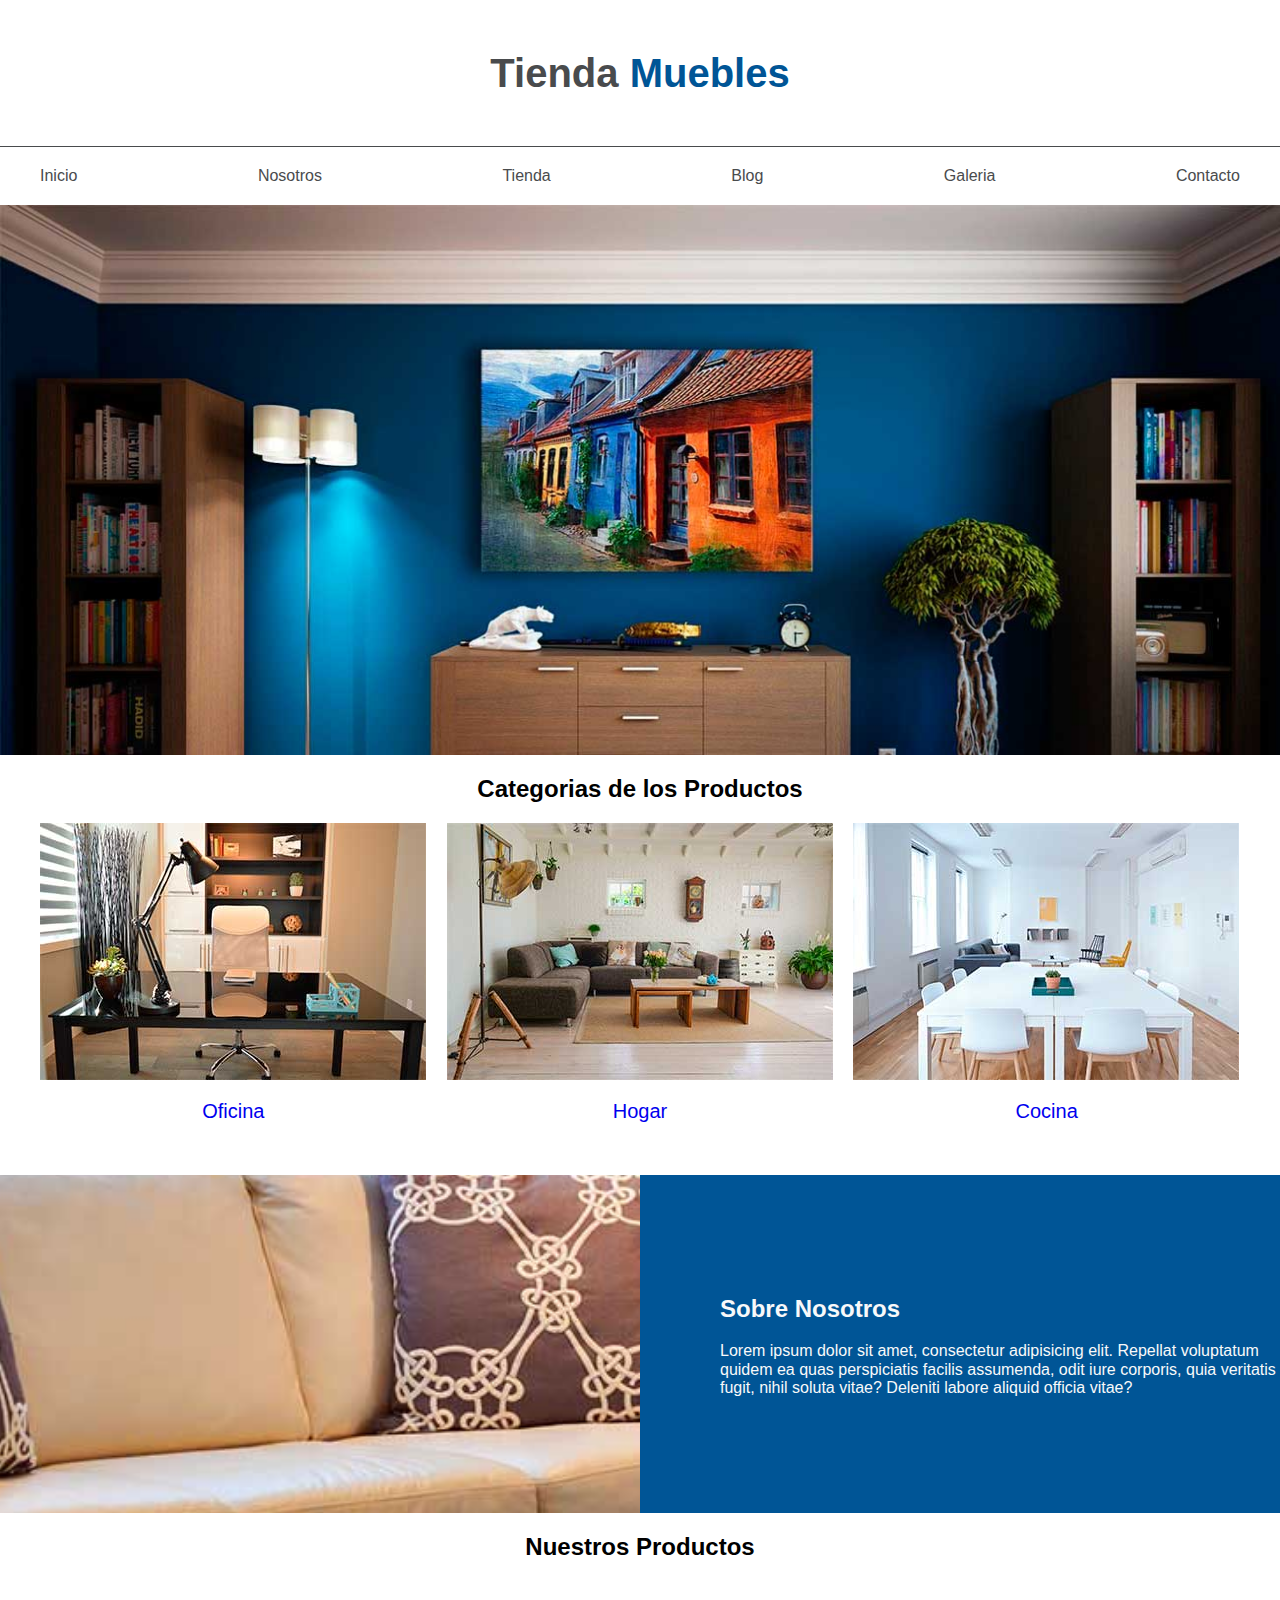
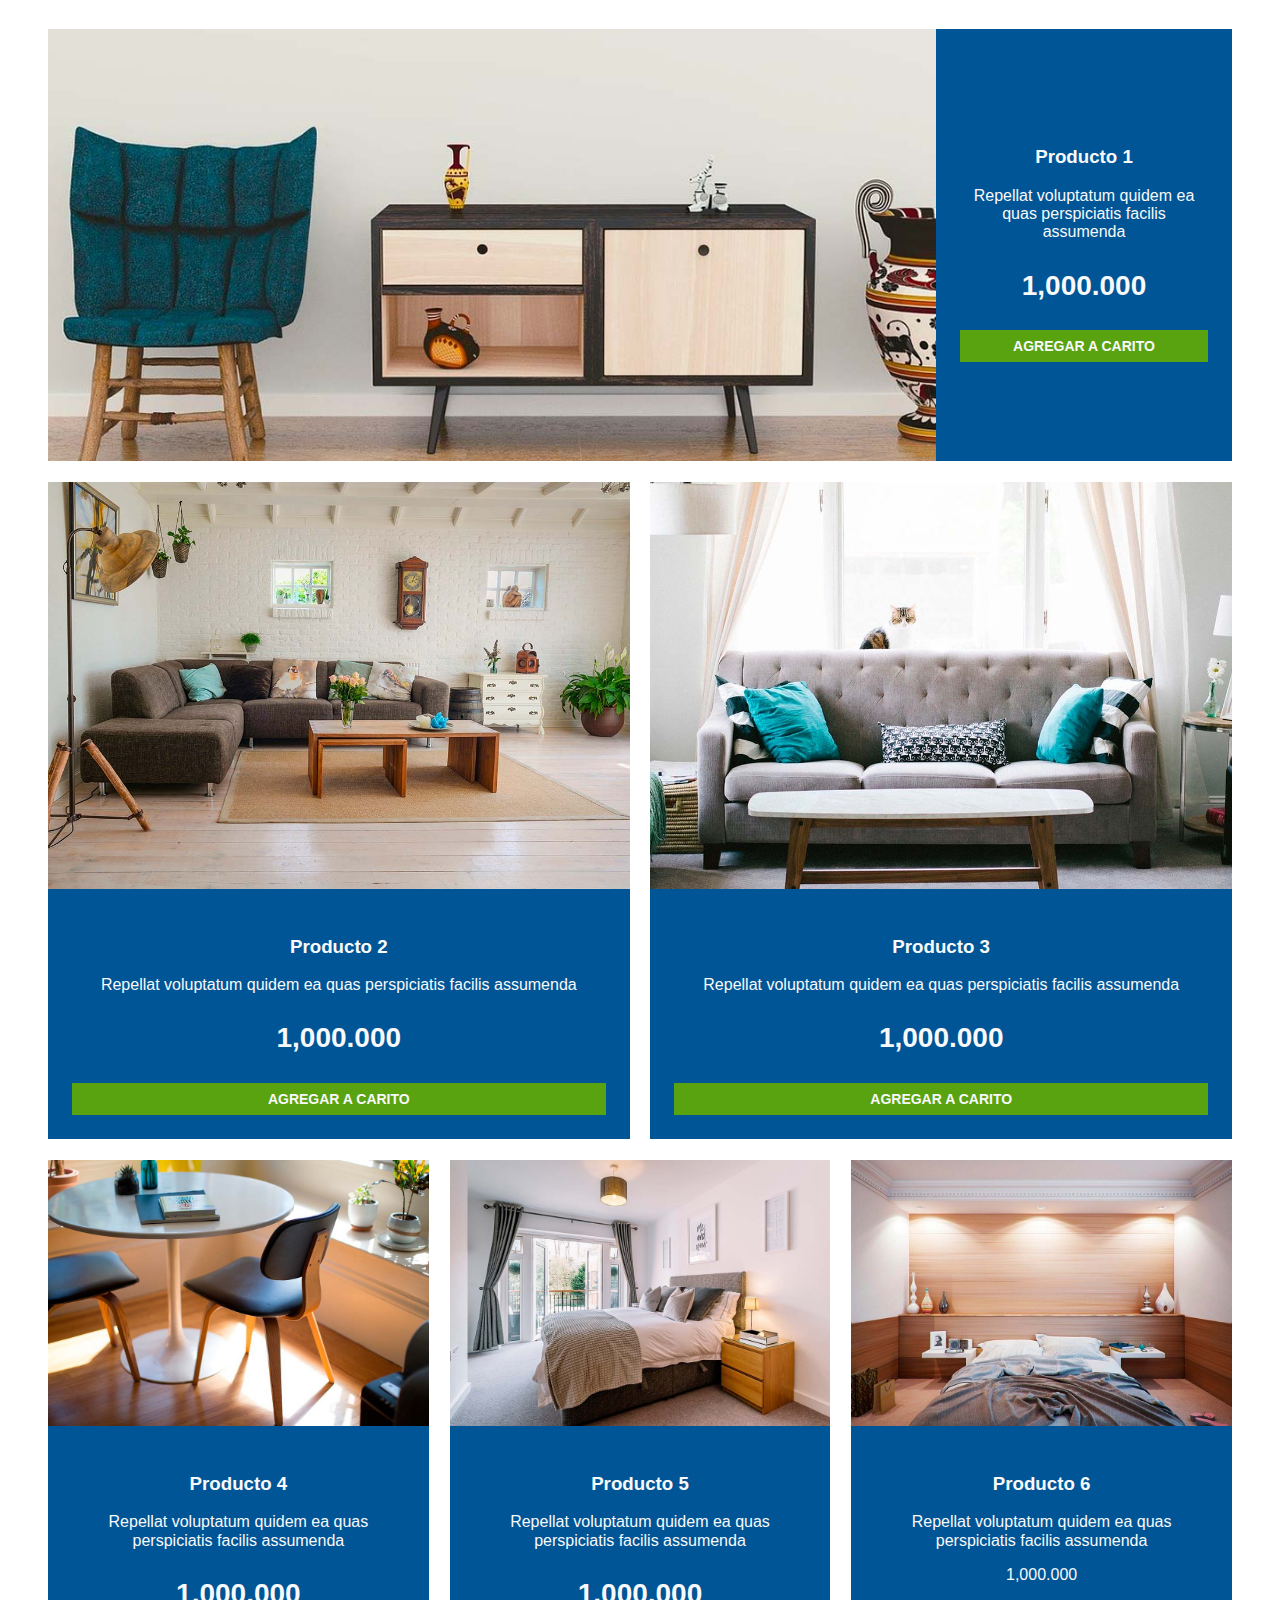
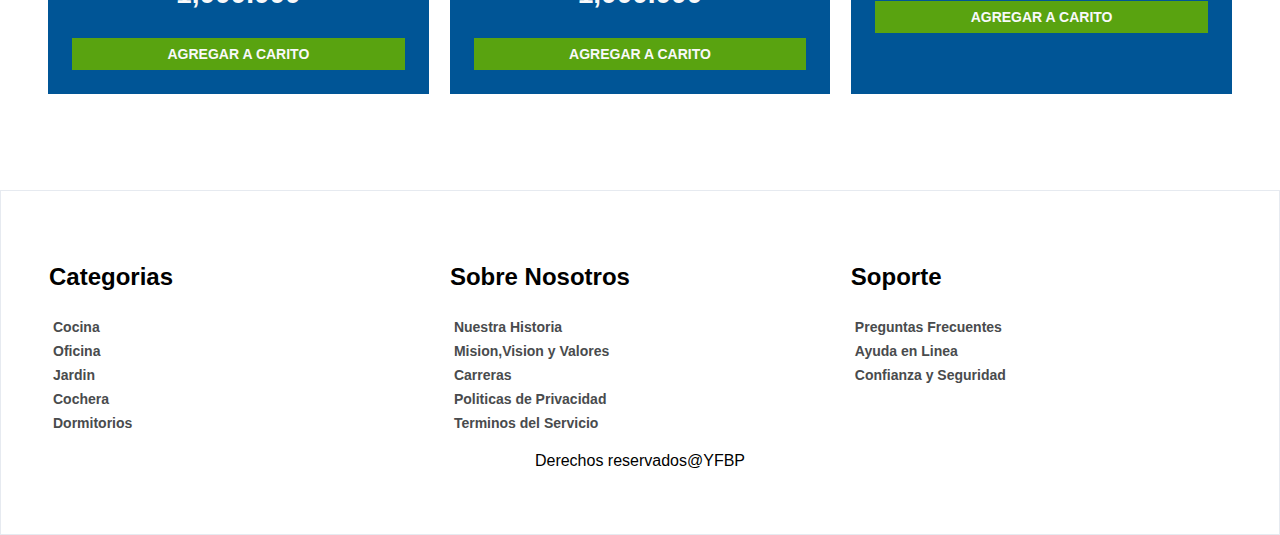
<file: index.html>
<!DOCTYPE html>
<html lang="en">

<head>
  <meta charset="UTF-8" />
  <meta http-equiv="X-UA-Compatible" content="IE=edge" />
  <meta name="viewport" content="width=device-width, initial-scale=1.0" />
  <title>Commerce - home</title>
  <link rel="stylesheet" href="styles/index.css" />
  <link rel="stylesheet" href="styles/pages/_p-home.css" />
</head>

<body>
  <header>
    <h1 class="header__title">Tienda <span> Muebles</span></h1>
  </header>
  <div class="navigation">
    <nav class="navigation__navbar container__center d-flex">
      <a href="#">Inicio</a>
      <a href="about-us.html">Nosotros</a>
      <a href="store.html">Tienda</a>
      <a href="blog.html">Blog</a>
      <a href="gallery.html">Galeria</a>
      <a href="contact-us.html">Contacto</a>
    </nav>
  </div>
  <div class="banner__container banner__container-home"></div>

  <section class="container__center">
    <h2 class="text-center">Categorias de los Productos</h2>
    <div class="p-home__categories">
      <div class="p-home__categorie">
        <img src="img/categorias/categoria1.jpg" alt="categoria 1" />
        <a href="#">Oficina</a>
      </div>
      <div class="p-home__categorie">
        <img src="img/categorias/categoria2.jpg" alt="categoria 1" />
        <a class="a-center" href="#">Hogar</a>
      </div>
      <div class="p-home__categorie">
        <img src="img/categorias/categoria3.jpg" alt="categoria 1" />
        <a href="#">Cocina</a>
      </div>
    </div>
  </section>
  <section class="p-home__about w-100">
    <div class="p-home__about-grid">
      <div class="p-home__about-text">
        <h2>Sobre Nosotros</h2>
        <p>
          Lorem ipsum dolor sit amet, consectetur adipisicing elit. Repellat
          voluptatum quidem ea quas perspiciatis facilis assumenda, odit iure
          corporis, quia veritatis fugit, nihil soluta vitae? Deleniti labore
          aliquid officia vitae?
        </p>
      </div>
    </div>
  </section>
  <main>
    <h2 class="text-center">Nuestros Productos</h2>
    <div class="p-home__products">
      <div class="p-home__product">
        <img src="img/productos/producto1.jpg" alt="Imagen Producto" />
        <div class="p-home__product-text">
          <h3>Producto 1</h3>
          <p>
            Repellat voluptatum quidem ea quas perspiciatis facilis assumenda
          </p>
          <p class="p-home__product-price">1,000.000</p>
          <a>Agregar a carito</a>
        </div>
      </div>

      <div class="p-home__product">
        <img src="img/productos/producto2.jpg" alt="Imagen Producto" />
        <div class="p-home__product-text">
          <h3>Producto 2</h3>
          <p>
            Repellat voluptatum quidem ea quas perspiciatis facilis assumenda
          </p>
          <p class="p-home__product-price">1,000.000</p>
          <a>Agregar a carito</a>
        </div>
      </div>

      <div class="p-home__product">
        <img src="img/productos/producto3.jpg" alt="Imagen Producto" />
        <div class="p-home__product-text">
          <h3>Producto 3</h3>
          <p>
            Repellat voluptatum quidem ea quas perspiciatis facilis assumenda
          </p>
          <p class="p-home__product-price">1,000.000</p>
          <a>Agregar a carito</a>
        </div>
      </div>

      <div class="p-home__product">
        <img src="img/productos/producto4.jpg" alt="Imagen Producto" />
        <div class="p-home__product-text">
          <h3>Producto 4</h3>
          <p>
            Repellat voluptatum quidem ea quas perspiciatis facilis assumenda
          </p>
          <p class="p-home__product-price">1,000.000</p>
          <a>Agregar a carito</a>
        </div>
      </div>

      <div class="p-home__product">
        <img src="img/productos/producto5.jpg" alt="Imagen Producto" />
        <div class="p-home__product-text">
          <h3>Producto 5</h3>
          <p>
            Repellat voluptatum quidem ea quas perspiciatis facilis assumenda
          </p>
          <p class="p-home__product-price">1,000.000</p>
          <a>Agregar a carito</a>
        </div>
      </div>

      <div class="p-home__product">
        <img src="img/productos/producto6.jpg" alt="Imagen Producto" />
        <div class="p-home__product-text">
          <h3>Producto 6</h3>
          <p>
            Repellat voluptatum quidem ea quas perspiciatis facilis assumenda
          </p>
          <p>1,000.000</p>
          <a>Agregar a carito</a>
        </div>
      </div>
    </div>
  </main>
  <footer class="footer">
    <div class="footer__wrapper">
      <div class="footer__links">
        <h3>Categorias</h3>
        <nav class="footer__navigation">
          <a href="#">Cocina</a><a href="#">Oficina</a><a href="#">Jardin</a><a href="#">Cochera</a><a
            href="#">Dormitorios</a>
        </nav>
      </div>
      <div class="footer__links">
        <h3>Sobre Nosotros</h3>
        <nav class="footer__navigation">
          <a href="#">Nuestra Historia</a><a href="#">Mision,Vision y Valores</a><a href="#">Carreras</a><a
            href="#">Politicas de Privacidad</a><a href="#">Terminos del Servicio</a>
        </nav>
      </div>
      <div class="footer__links">
        <h3>Soporte</h3>
        <nav class="footer__navigation">
          <a href="#">Preguntas Frecuentes </a><a href="#">Ayuda en Linea</a><a href="#">Confianza y Seguridad</a>
        </nav>
      </div>
    </div>
    <p class="text-center">Derechos reservados@YFBP</p>
  </footer>
</body>

</html>
</file>
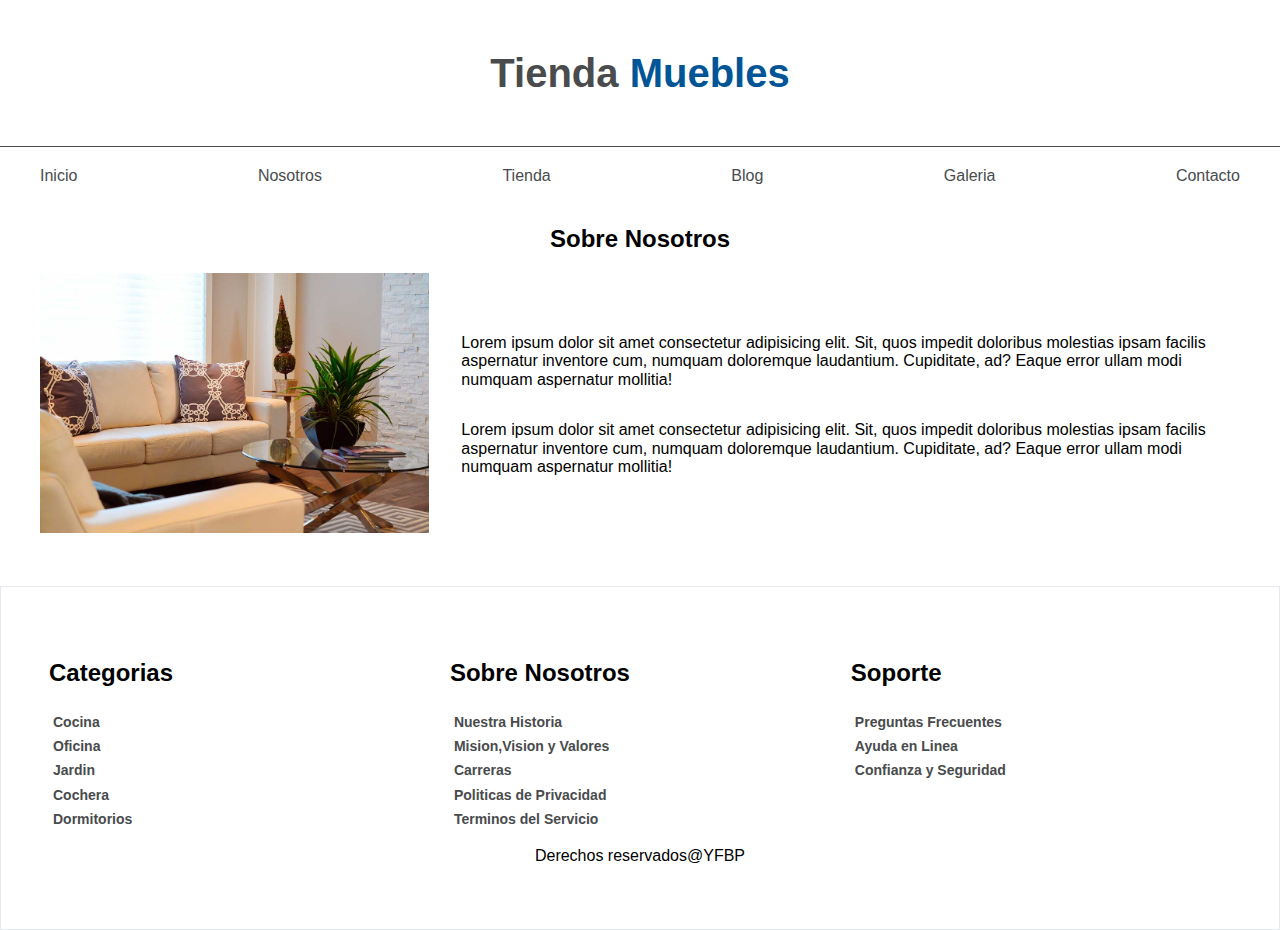
<file: about-us.html>
<!DOCTYPE html>
<html lang="en">
  <head>
    <meta charset="UTF-8" />
    <meta http-equiv="X-UA-Compatible" content="IE=edge" />
    <meta name="viewport" content="width=device-width, initial-scale=1.0" />
    <link rel="stylesheet" href="styles/index.css" />
    <link rel="stylesheet" href="styles/pages/_p-about.css" />
    <title>Commerce - About Us</title>
  </head>
  <body>
    <header>
      <h1 class="header__title">Tienda <span> Muebles</span></h1>
    </header>
    <div class="navigation">
      <nav class="navigation__navbar container__center d-flex">
        <a href="index.html">Inicio</a>
        <a href="#">Nosotros</a>
        <a href="store.html">Tienda</a>
        <a href="blog.html">Blog</a>
        <a href="gallery.html">Galeria</a>
        <a href="contact-us.html">Contacto</a>
      </nav>
    </div>
    <div class="container__center">
      <h2 class="text-center">Sobre Nosotros</h2>
      <div class="p-about__wraper">
        <div class="p-about__img">
          <img src="/img/nosotros.jpg" alt="img about us " class="p-about__img-about">
        </div>
        <div class="p-about__information">
          <p>
            Lorem ipsum dolor sit amet consectetur adipisicing elit. Sit, quos
            impedit doloribus molestias ipsam facilis aspernatur inventore cum,
            numquam doloremque laudantium. Cupiditate, ad? Eaque error ullam
            modi numquam aspernatur mollitia!
          </p>
          <p>
            Lorem ipsum dolor sit amet consectetur adipisicing elit. Sit, quos
            impedit doloribus molestias ipsam facilis aspernatur inventore cum,
            numquam doloremque laudantium. Cupiditate, ad? Eaque error ullam
            modi numquam aspernatur mollitia!
          </p>
        </div>
      </div>
    </div>
    <footer class="footer">
      <div class="footer__wrapper">
        <div class="footer__links">
          <h3>Categorias</h3>
          <nav class="footer__navigation">
            <a href="#">Cocina</a><a href="#">Oficina</a><a href="#">Jardin</a
            ><a href="#">Cochera</a><a href="#">Dormitorios</a>
          </nav>
        </div>
        <div class="footer__links">
          <h3>Sobre Nosotros</h3>
          <nav class="footer__navigation">
            <a href="#">Nuestra Historia</a
            ><a href="#">Mision,Vision y Valores</a><a href="#">Carreras</a
            ><a href="#">Politicas de Privacidad</a
            ><a href="#">Terminos del Servicio</a>
          </nav>
        </div>
        <div class="footer__links">
          <h3>Soporte</h3>
          <nav class="footer__navigation">
            <a href="#">Preguntas Frecuentes </a><a href="#">Ayuda en Linea</a
            ><a href="#">Confianza y Seguridad</a>
          </nav>
        </div>
      </div>
      <p class="text-center">Derechos reservados@YFBP</p>
    </footer>
  </body>
</html>
</file>
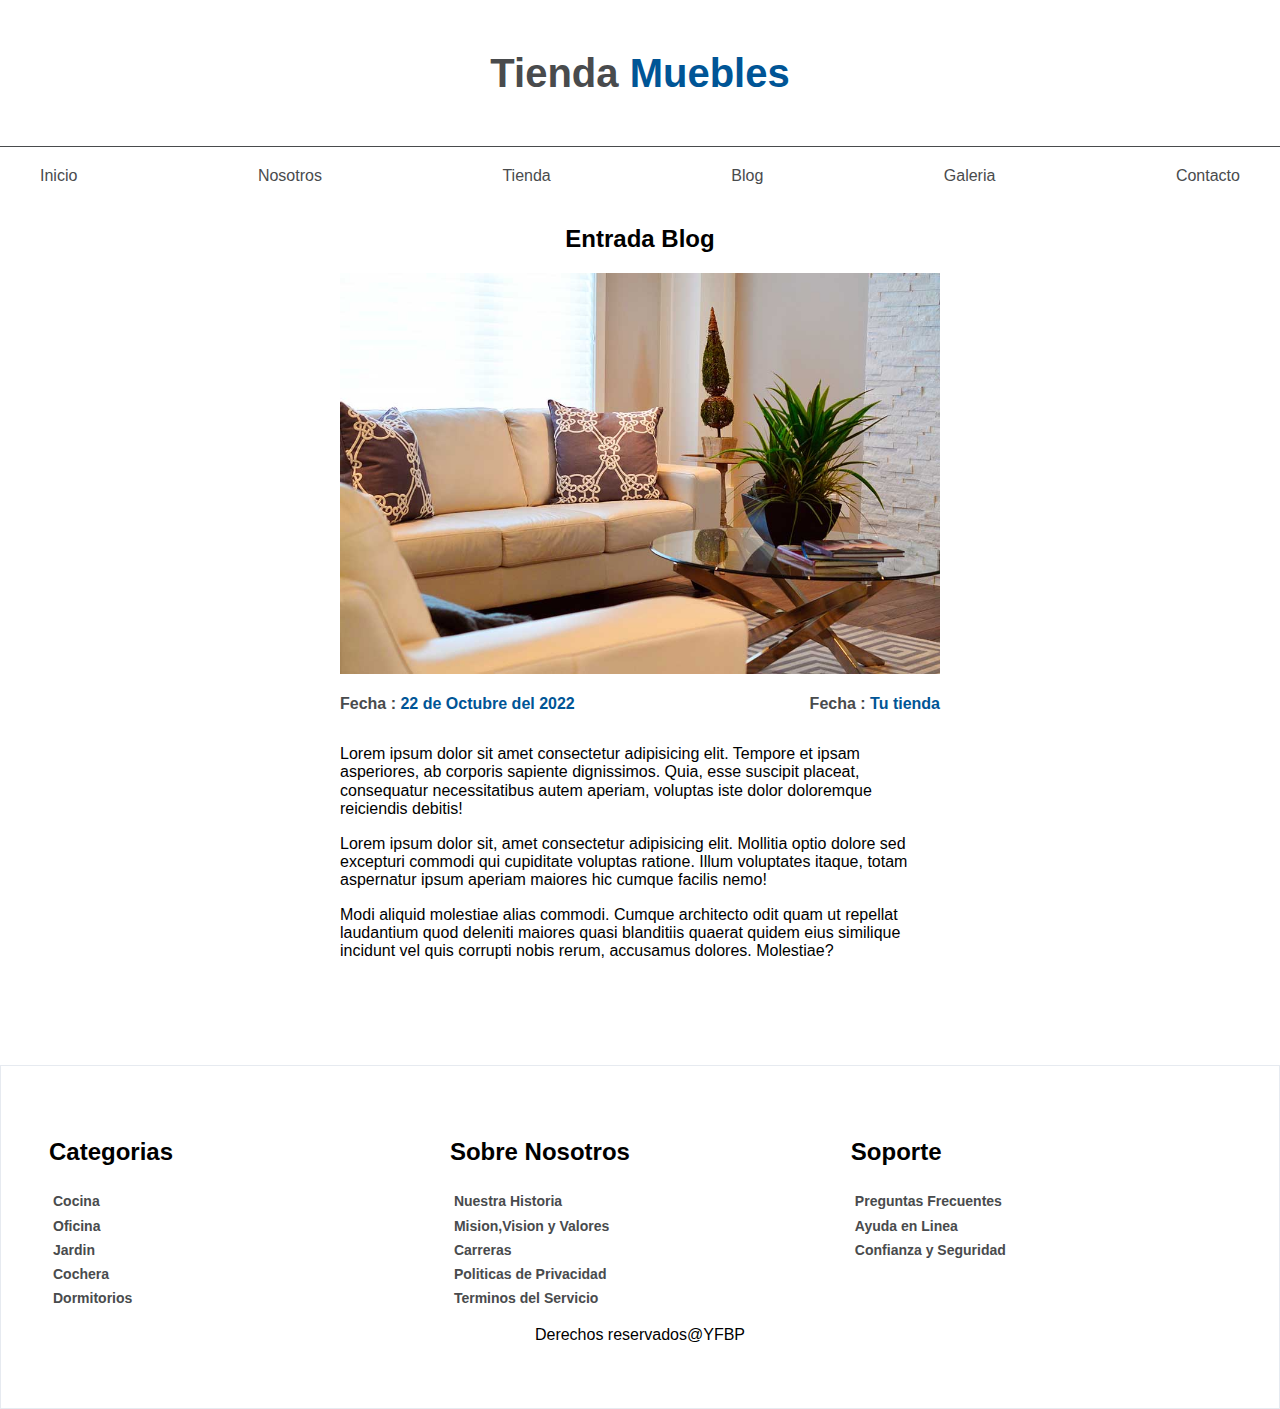
<file: article.html>
<!DOCTYPE html>
<html lang="en">
  <head>
    <meta charset="UTF-8" />
    <meta http-equiv="X-UA-Compatible" content="IE=edge" />
    <meta name="viewport" content="width=device-width, initial-scale=1.0" />
    <link rel="stylesheet" href="styles/index.css" />
    <link rel="stylesheet" href="styles/pages/_p-blog.css" />
    <title>Commerce - article-blog</title>
  </head>
  <body>
    <header>
      <h1 class="header__title">Tienda <span> Muebles</span></h1>
    </header>
    <div class="navigation">
      <nav class="navigation__navbar container__center d-flex">
        <a href="index.html">Inicio</a>
        <a href="about-us.html">Nosotros</a>
        <a href="store.html">Tienda</a>
        <a href="blog.html">Blog</a>
        <a href="gallery.html">Galeria</a>
        <a href="contact-us.html">Contacto</a>
      </nav>
    </div>

    <main class="container__center">
      <h2 class="text-center">Entrada Blog</h2>

      <article class="p-blog__article p-blog__wraper-article">
        <div class="p-blog__article-img">
          <img src="img/nosotros.jpg" alt="about us image " />
        </div>
        <div class="p-blog__article-date">
          <p>Fecha :<span> 22 de Octubre del 2022</span></p>
          <p>Fecha :<span> Tu tienda</span></p>
        </div>
        <div class="p-blog__article-description">
          <p>
            Lorem ipsum dolor sit amet consectetur adipisicing elit. Tempore et
            ipsam asperiores, ab corporis sapiente dignissimos. Quia, esse
            suscipit placeat, consequatur necessitatibus autem aperiam, voluptas
            iste dolor doloremque reiciendis debitis!
          </p>
          <p>
            Lorem ipsum dolor sit, amet consectetur adipisicing elit. Mollitia
            optio dolore sed excepturi commodi qui cupiditate voluptas ratione.
            Illum voluptates itaque, totam aspernatur ipsum aperiam maiores hic
            cumque facilis nemo!
          </p>
          <p>
            Modi aliquid molestiae alias commodi. Cumque architecto odit quam ut
            repellat laudantium quod deleniti maiores quasi blanditiis quaerat
            quidem eius similique incidunt vel quis corrupti nobis rerum,
            accusamus dolores. Molestiae?
          </p>
        </div>
      </article>
    </main>

    <footer class="footer">
      <div class="footer__wrapper">
        <div class="footer__links">
          <h3>Categorias</h3>
          <nav class="footer__navigation">
            <a href="#">Cocina</a><a href="#">Oficina</a><a href="#">Jardin</a
            ><a href="#">Cochera</a><a href="#">Dormitorios</a>
          </nav>
        </div>
        <div class="footer__links">
          <h3>Sobre Nosotros</h3>
          <nav class="footer__navigation">
            <a href="#">Nuestra Historia</a
            ><a href="#">Mision,Vision y Valores</a><a href="#">Carreras</a
            ><a href="#">Politicas de Privacidad</a
            ><a href="#">Terminos del Servicio</a>
          </nav>
        </div>
        <div class="footer__links">
          <h3>Soporte</h3>
          <nav class="footer__navigation">
            <a href="#">Preguntas Frecuentes </a><a href="#">Ayuda en Linea</a
            ><a href="#">Confianza y Seguridad</a>
          </nav>
        </div>
      </div>
      <p class="text-center">Derechos reservados@YFBP</p>
    </footer>
  </body>
</html>
</file>
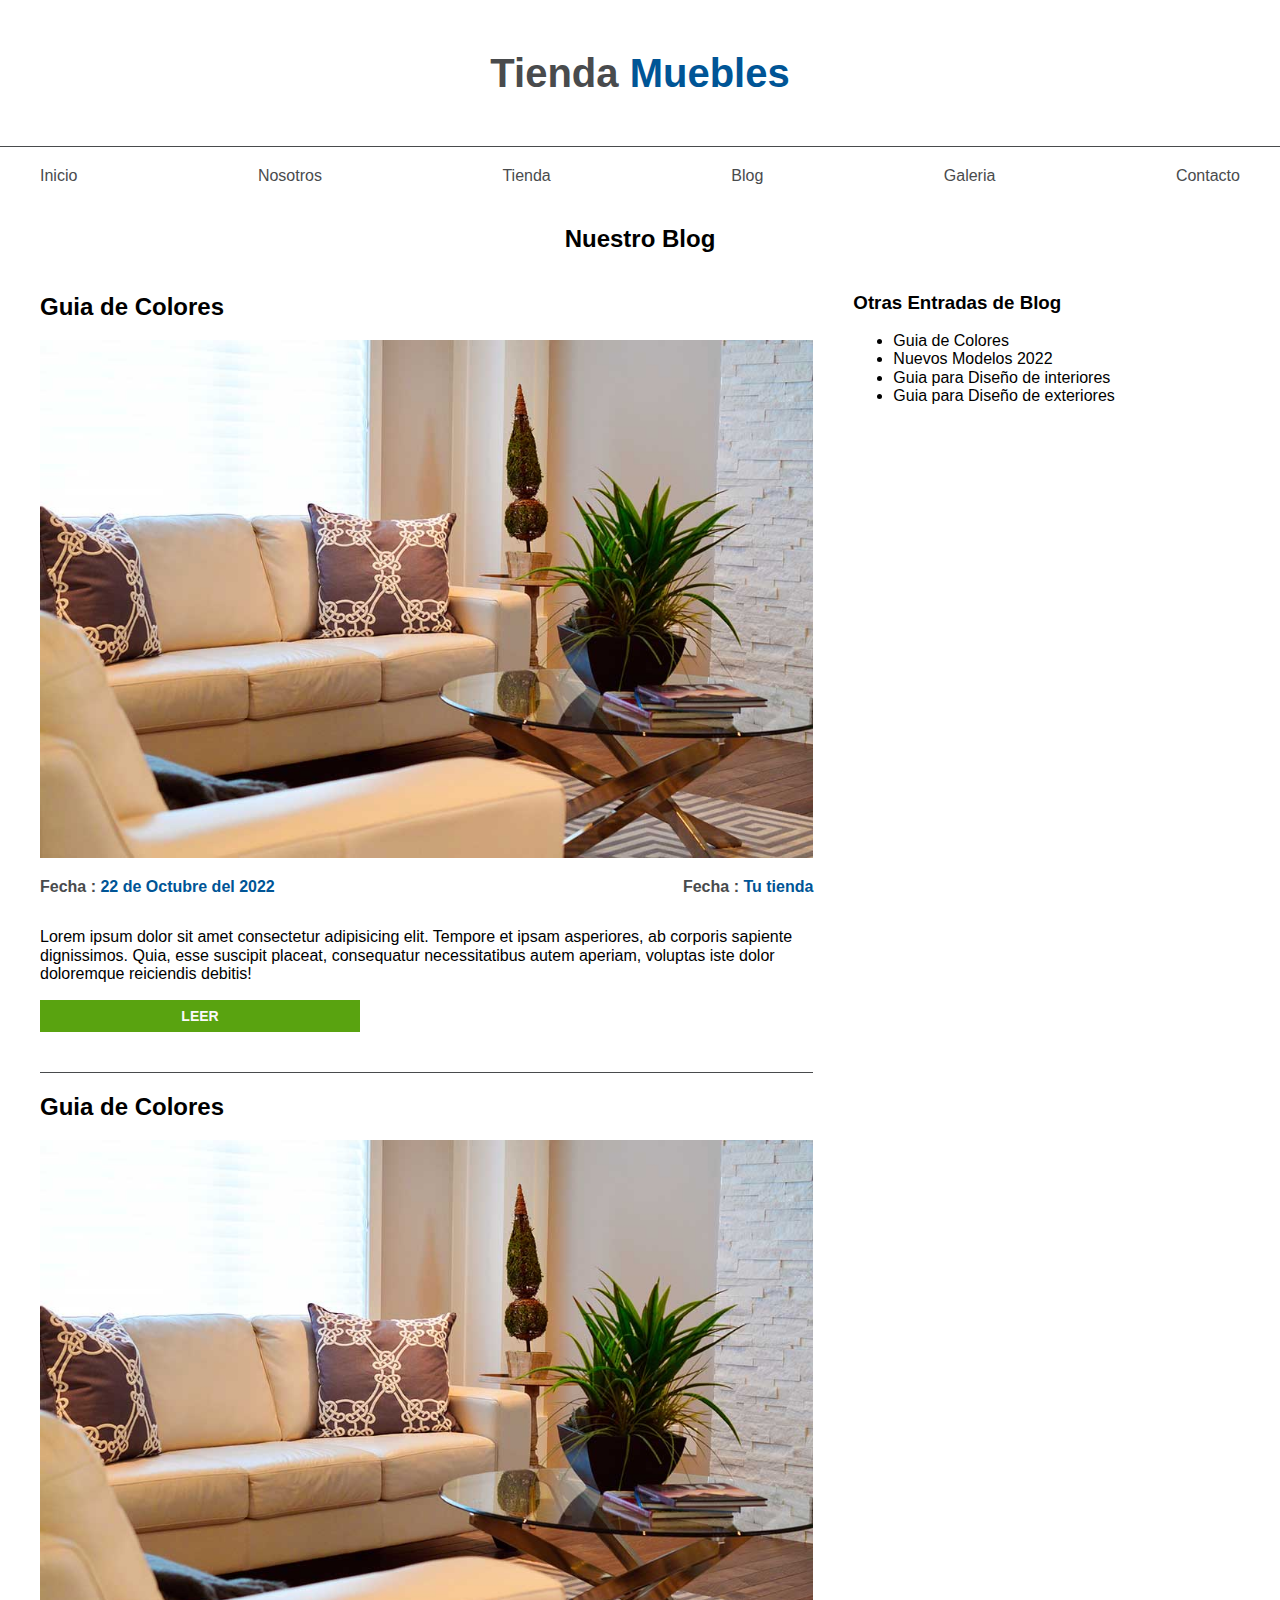
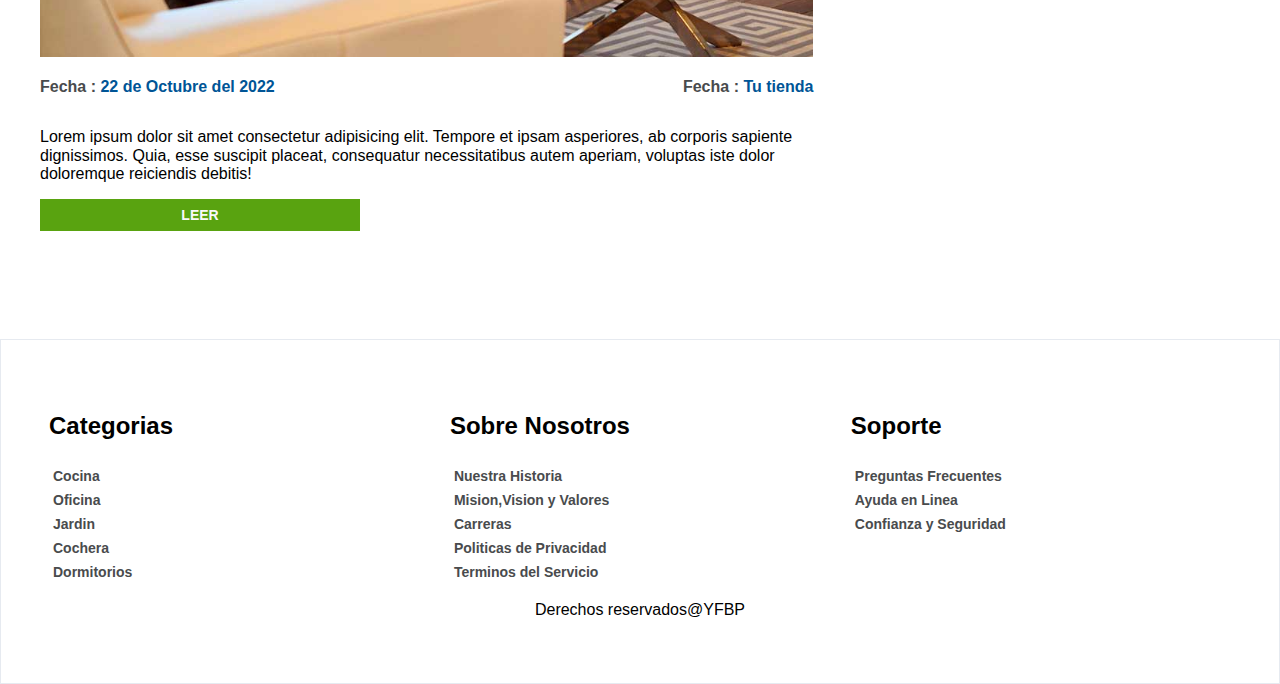
<file: blog.html>
<!DOCTYPE html>
<html lang="en">
  <head>
    <meta charset="UTF-8" />
    <meta http-equiv="X-UA-Compatible" content="IE=edge" />
    <meta name="viewport" content="width=device-width, initial-scale=1.0" />
    <link rel="stylesheet" href="styles/index.css" />
    <link rel="stylesheet" href="styles/pages/_p-blog.css" />
    <title>Commerce - blog</title>
  </head>
  <body>
    <header>
      <h1 class="header__title">Tienda <span> Muebles</span></h1>
    </header>
    <div class="navigation">
      <nav class="navigation__navbar container__center d-flex">
        <a href="index.html">Inicio</a>
        <a href="about-us.html">Nosotros</a>
        <a href="store.html">Tienda</a>
        <a href="blog.html">Blog</a>
        <a href="gallery.html">Galeria</a>
        <a href="contact-us.html">Contacto</a>
      </nav>
    </div>
    <div>
      <main class="container__center">
        <h2 class="text-center">Nuestro Blog</h2>
        <section class="p-blog__wraper">
          <div class="p-blog__container">
            <article class="p-blog__article">
              <h2>Guia de Colores</h2>
              <div class="p-blog__article-img">
                <img src="img/nosotros.jpg" alt="about us image " />
              </div>
              <div class="p-blog__article-date">
                <p>Fecha :<span> 22 de Octubre del 2022</span></p>
                <p>Fecha :<span> Tu tienda</span></p>
              </div>
              <div class="p-blog__article-description">
                <p>
                  Lorem ipsum dolor sit amet consectetur adipisicing elit.
                  Tempore et ipsam asperiores, ab corporis sapiente dignissimos.
                  Quia, esse suscipit placeat, consequatur necessitatibus autem
                  aperiam, voluptas iste dolor doloremque reiciendis debitis!
                </p>
              </div>
              <a class="btn__suscess text-center max-w-20" href="article.html">leer</a>
            </article>
            <article class="p-blog__article">
              <h2>Guia de Colores</h2>
              <div class="p-blog__article-img">
                <img src="img/nosotros.jpg" alt="about us image " />
              </div>
              <div class="p-blog__article-date">
                <p>Fecha :<span> 22 de Octubre del 2022</span></p>
                <p>Fecha :<span> Tu tienda</span></p>
              </div>
              <div class="p-blog__article-description">
                <p>
                  Lorem ipsum dolor sit amet consectetur adipisicing elit.
                  Tempore et ipsam asperiores, ab corporis sapiente dignissimos.
                  Quia, esse suscipit placeat, consequatur necessitatibus autem
                  aperiam, voluptas iste dolor doloremque reiciendis debitis!
                </p>
              </div>
              <a  class="btn__suscess text-center max-w-20" href="article.html">leer</a>
            </article>
          </div>
          <aside>
            <h3>Otras Entradas de Blog</h3>
            <ul>
              <li>Guia de Colores</li>
              <li>Nuevos Modelos 2022</li>
              <li>Guia para Diseño de interiores</li>
              <li>Guia para Diseño de exteriores</li>
            </ul>
          </aside>
        </section>
      </main>
    </div>
    <footer class="footer">
      <div class="footer__wrapper">
        <div class="footer__links">
          <h3>Categorias</h3>
          <nav class="footer__navigation">
            <a href="#">Cocina</a><a href="#">Oficina</a><a href="#">Jardin</a
            ><a href="#">Cochera</a><a href="#">Dormitorios</a>
          </nav>
        </div>
        <div class="footer__links">
          <h3>Sobre Nosotros</h3>
          <nav class="footer__navigation">
            <a href="#">Nuestra Historia</a
            ><a href="#">Mision,Vision y Valores</a><a href="#">Carreras</a
            ><a href="#">Politicas de Privacidad</a
            ><a href="#">Terminos del Servicio</a>
          </nav>
        </div>
        <div class="footer__links">
          <h3>Soporte</h3>
          <nav class="footer__navigation">
            <a href="#">Preguntas Frecuentes </a><a href="#">Ayuda en Linea</a
            ><a href="#">Confianza y Seguridad</a>
          </nav>
        </div>
      </div>
      <p class="text-center">Derechos reservados@YFBP</p>
    </footer>
  </body>
</html>
</file>
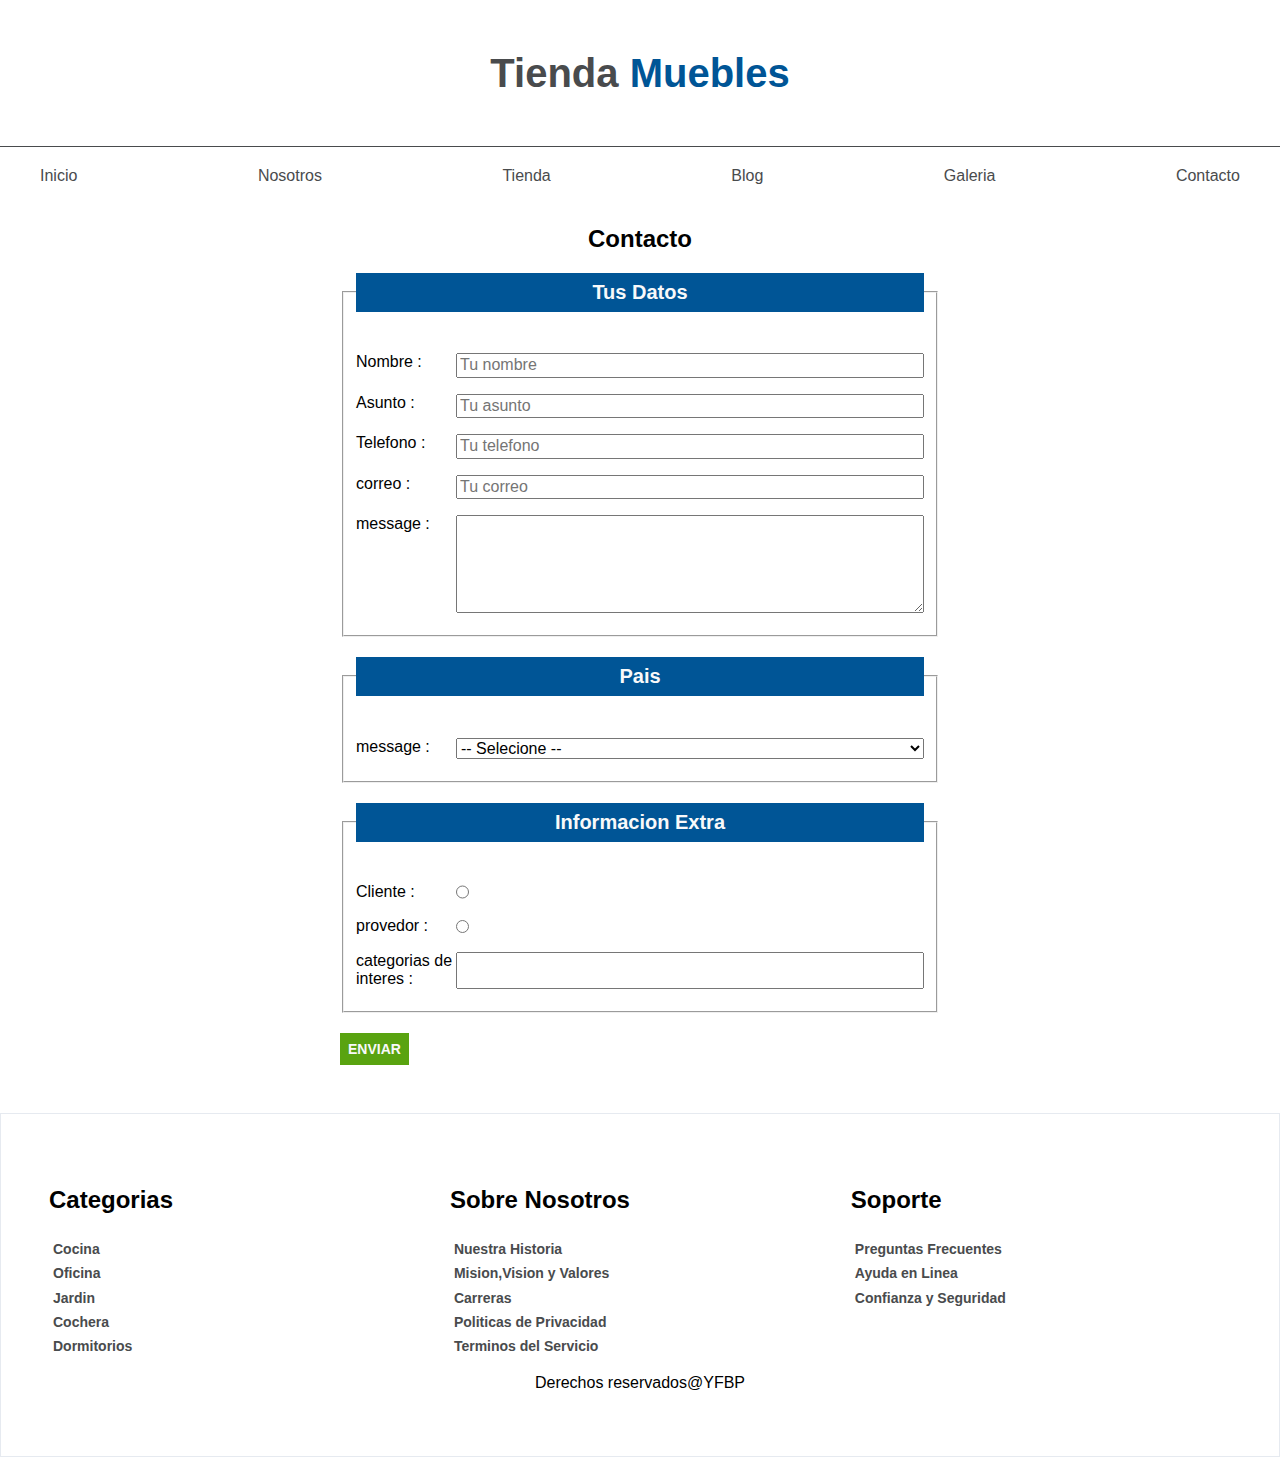
<file: contact-us.html>
<!DOCTYPE html>
<html lang="en">
  <head>
    <meta charset="UTF-8" />
    <meta http-equiv="X-UA-Compatible" content="IE=edge" />
    <meta name="viewport" content="width=device-width, initial-scale=1.0" />
    <link rel="stylesheet" href="styles/index.css" />
    <link rel="stylesheet" href="styles/pages/_p-contact.css" />
    <title>Commerce - Contact Us</title>
  </head>
  <body>
    <header>
      <h1 class="header__title">Tienda <span> Muebles</span></h1>
    </header>
    <div class="navigation">
      <nav class="navigation__navbar container__center d-flex">
        <a href="index.html">Inicio</a>
        <a href="about-us.html">Nosotros</a>
        <a href="store.html">Tienda</a>
        <a href="blog.html">Blog</a>
        <a href="gallery.html">Galeria</a>
        <a href="contact-us.html">Contacto</a>
      </nav>
    </div>
    <div>
      <main class="container__center">
        <h2 class="text-center">Contacto</h2>
        <form action="" class="p-contact__from">
          <fieldset>
            <legend>Tus Datos</legend>
            <div class="p-contact__control">
              <label for="name">Nombre : </label
              ><input id="name" type="text" placeholder="Tu nombre" />
            </div>
            <div class="p-contact__control">
              <label for="subject"> Asunto : </label
              ><input id="subject" type="text" placeholder="Tu asunto" />
            </div>
            <div class="p-contact__control">
              <label for="tel"> Telefono : </label
              ><input id="tel" type="tel" placeholder="Tu telefono" />
            </div>
            <div class="p-contact__control">
              <label for="email"> correo : </label
              ><input id="email" type="email" placeholder="Tu correo" />
            </div>
            <div class="p-contact__control">
              <label for="message"> message : </label>
              <textarea
                name="message"
                id="message"
                cols="20"
                rows="5"
              ></textarea>
            </div>
          </fieldset>
          <fieldset>
            <legend>Pais</legend>
            <div class="p-contact__control">
              <label for="country"> message : </label>
              <select name="country" id="country">
                <option value="default">-- Selecione --</option>
                <option value="Colombia" select>Colombia</option>
                <option value="Mexico">Mexico</option>
                <option value="Peru">Peru</option>
                <option value="Ecuador">Ecuador</option>
                <option value="Argentina">Argentina</option>
              </select>
            </div>
          </fieldset>
          <fieldset>
            <legend>Informacion Extra</legend>
            <div class="p-contact__control">
              <label for="client"> Cliente : </label>
              <input type="radio" id="client" name="information" />
            </div>
            <div class="p-contact__control">
              <label for="provaider"> provedor : </label>
              <input type="radio" id="provaider " name="information" />
            </div>
            <div class="p-contact__control">
              <label for="categories"> categorias de interes : </label>
              <input type="text" name="categories" list="categories" />
              <datalist id="categories">
                <option value="Cocina"></option>
                <option value="Exterior"></option>
                <option value="Comedor"></option>
                <option value="Patio"></option>
              </datalist>
            </div>
          </fieldset>
          <button class="btn__suscess" type="submit">Enviar</button>
        </form>
      </main>
    </div>
    <footer class="footer">
      <div class="footer__wrapper">
        <div class="footer__links">
          <h3>Categorias</h3>
          <nav class="footer__navigation">
            <a href="#">Cocina</a><a href="#">Oficina</a><a href="#">Jardin</a
            ><a href="#">Cochera</a><a href="#">Dormitorios</a>
          </nav>
        </div>
        <div class="footer__links">
          <h3>Sobre Nosotros</h3>
          <nav class="footer__navigation">
            <a href="#">Nuestra Historia</a
            ><a href="#">Mision,Vision y Valores</a><a href="#">Carreras</a
            ><a href="#">Politicas de Privacidad</a
            ><a href="#">Terminos del Servicio</a>
          </nav>
        </div>
        <div class="footer__links">
          <h3>Soporte</h3>
          <nav class="footer__navigation">
            <a href="#">Preguntas Frecuentes </a><a href="#">Ayuda en Linea</a
            ><a href="#">Confianza y Seguridad</a>
          </nav>
        </div>
      </div>
      <p class="text-center">Derechos reservados@YFBP</p>
    </footer>
  </body>
</html>
</file>
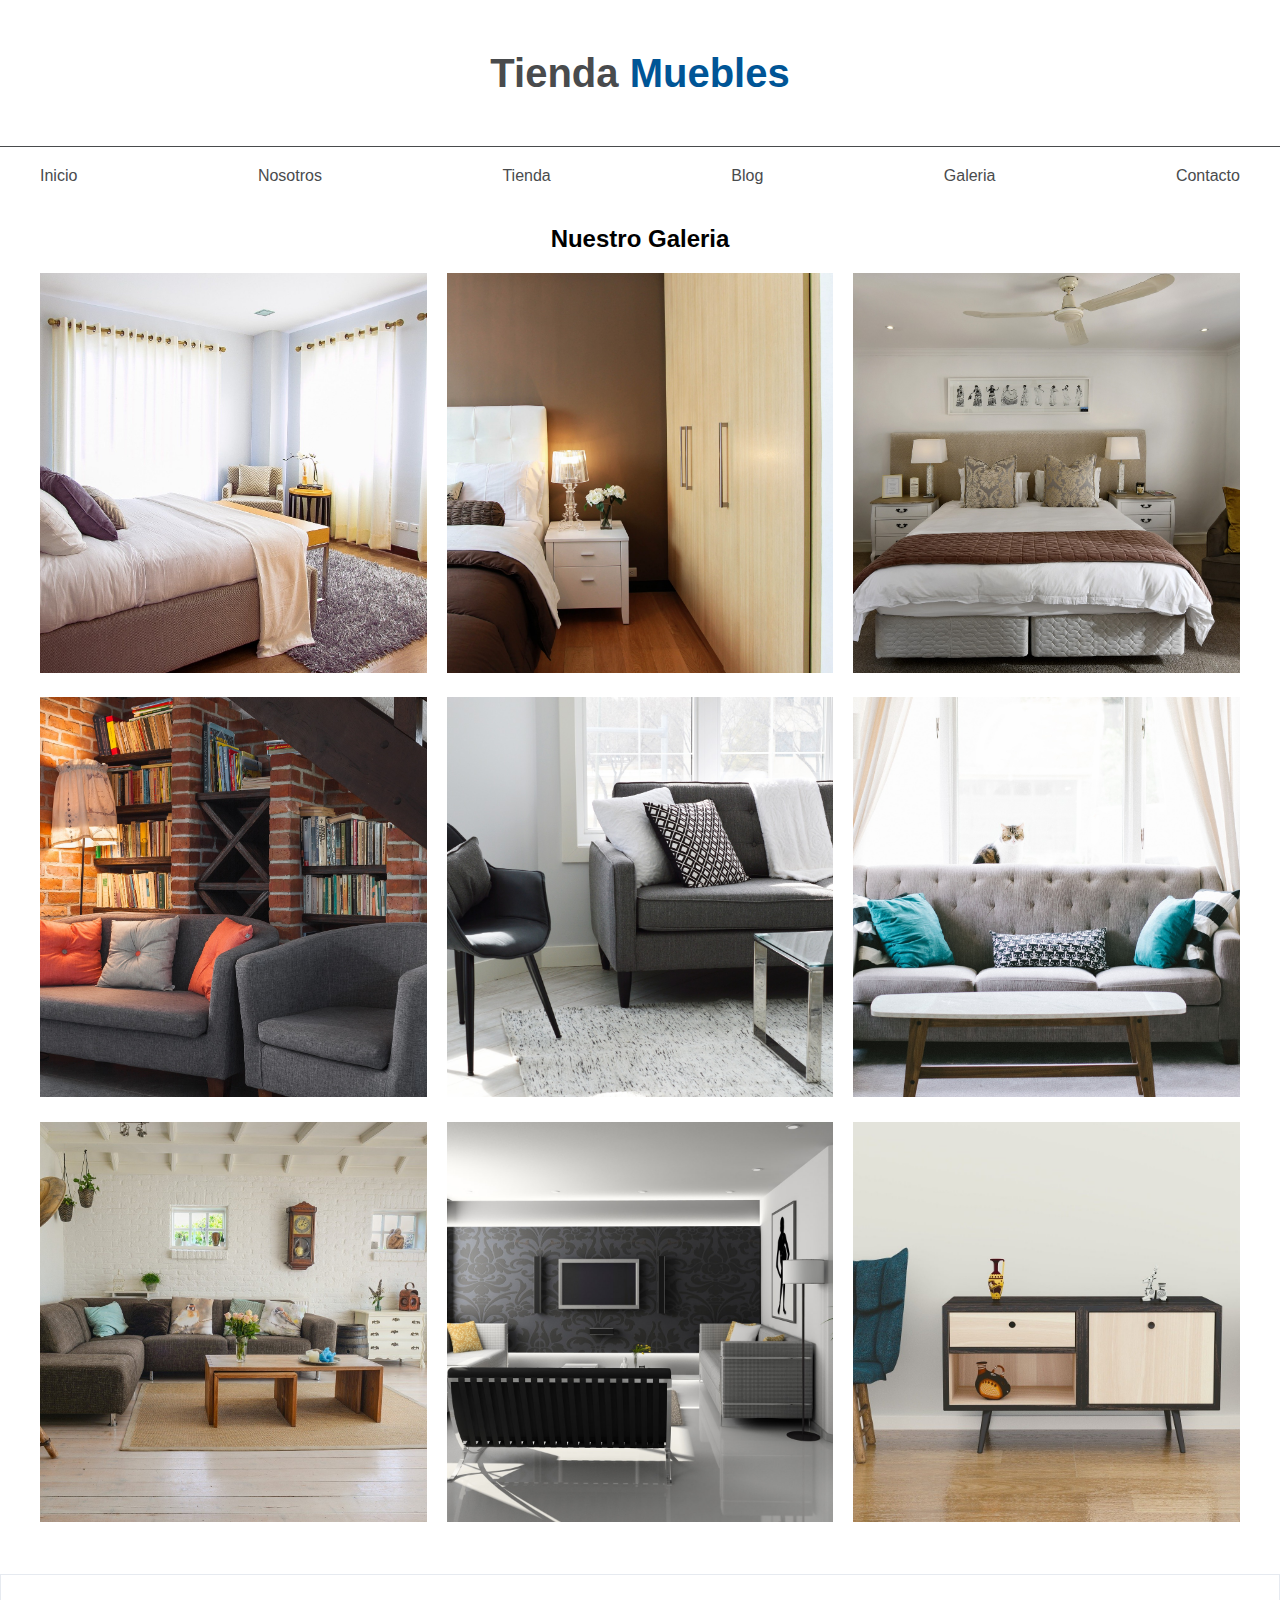
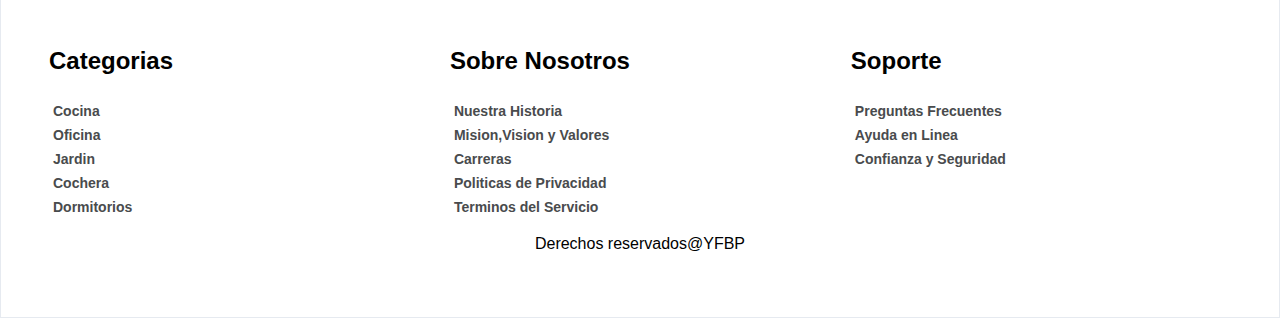
<file: gallery.html>
<!DOCTYPE html>
<html lang="en">
  <head>
    <meta charset="UTF-8" />
    <meta http-equiv="X-UA-Compatible" content="IE=edge" />
    <meta name="viewport" content="width=device-width, initial-scale=1.0" />
    <link rel="stylesheet" href="styles/index.css" />
    <link rel="stylesheet" href="styles/pages/_p-gallery.css" />
    <title>Commerce - Gallery</title>
  </head>
  <body>
    <header>
      <h1 class="header__title">Tienda <span> Muebles</span></h1>
    </header>
    <div class="navigation">
      <nav class="navigation__navbar container__center d-flex">
        <a href="index.html">Inicio</a>
        <a href="about-us.html">Nosotros</a>
        <a href="store.html">Tienda</a>
        <a href="blog.html">Blog</a>
        <a href="gallery.html">Galeria</a>
        <a href="contact-us.html">Contacto</a>
      </nav>
    </div>
    <div>
      <main class="container__center">
        <h2 class="text-center">Nuestro Galeria</h2>
        <ul class="p-gallery__wrapper">
          <li>
            <a href="img/galeria/galeria_01.jpg"
              ><img src="img/galeria/galeria_01.jpg" alt="imagen Galeria"
            /></a>
          </li>
          <li>
            <a href="img/galeria/galeria_02.jpg"
              ><img src="img/galeria/galeria_02.jpg" alt="imagen Galeria"
            /></a>
          </li>
          <li>
            <a href="img/galeria/galeria_03.jpg"
              ><img src="img/galeria/galeria_03.jpg" alt="imagen Galeria"
            /></a>
          </li>
          <li>
            <a href="img/galeria/galeria_04.jpg"
              ><img src="img/galeria/galeria_04.jpg" alt="imagen Galeria"
            /></a>
          </li>
          <li>
            <a href="img/galeria/galeria_05.jpg"
              ><img src="img/galeria/galeria_05.jpg" alt="imagen Galeria"
            /></a>
          </li>
          <li>
            <a href="img/galeria/galeria_06.jpg"
              ><img src="img/galeria/galeria_06.jpg" alt="imagen Galeria"
            /></a>
          </li>
          <li>
            <a href="img/galeria/galeria_07.jpg"
              ><img src="img/galeria/galeria_07.jpg" alt="imagen Galeria"
            /></a>
          </li>
          <li>
            <a href="img/galeria/galeria_08.jpg"
              ><img src="img/galeria/galeria_08.jpg" alt="imagen Galeria"
            /></a>
          </li>
          <li>
            <a href="img/galeria/galeria_09.jpg"
              ><img src="img/galeria/galeria_09.jpg" alt="imagen Galeria"
            /></a>
          </li>
        </ul>
      </main>
    </div>
    <footer class="footer">
      <div class="footer__wrapper">
        <div class="footer__links">
          <h3>Categorias</h3>
          <nav class="footer__navigation">
            <a href="#">Cocina</a><a href="#">Oficina</a><a href="#">Jardin</a
            ><a href="#">Cochera</a><a href="#">Dormitorios</a>
          </nav>
        </div>
        <div class="footer__links">
          <h3>Sobre Nosotros</h3>
          <nav class="footer__navigation">
            <a href="#">Nuestra Historia</a
            ><a href="#">Mision,Vision y Valores</a><a href="#">Carreras</a
            ><a href="#">Politicas de Privacidad</a
            ><a href="#">Terminos del Servicio</a>
          </nav>
        </div>
        <div class="footer__links">
          <h3>Soporte</h3>
          <nav class="footer__navigation">
            <a href="#">Preguntas Frecuentes </a><a href="#">Ayuda en Linea</a
            ><a href="#">Confianza y Seguridad</a>
          </nav>
        </div>
      </div>
      <p class="text-center">Derechos reservados@YFBP</p>
    </footer>
  </body>
</html>
</file>
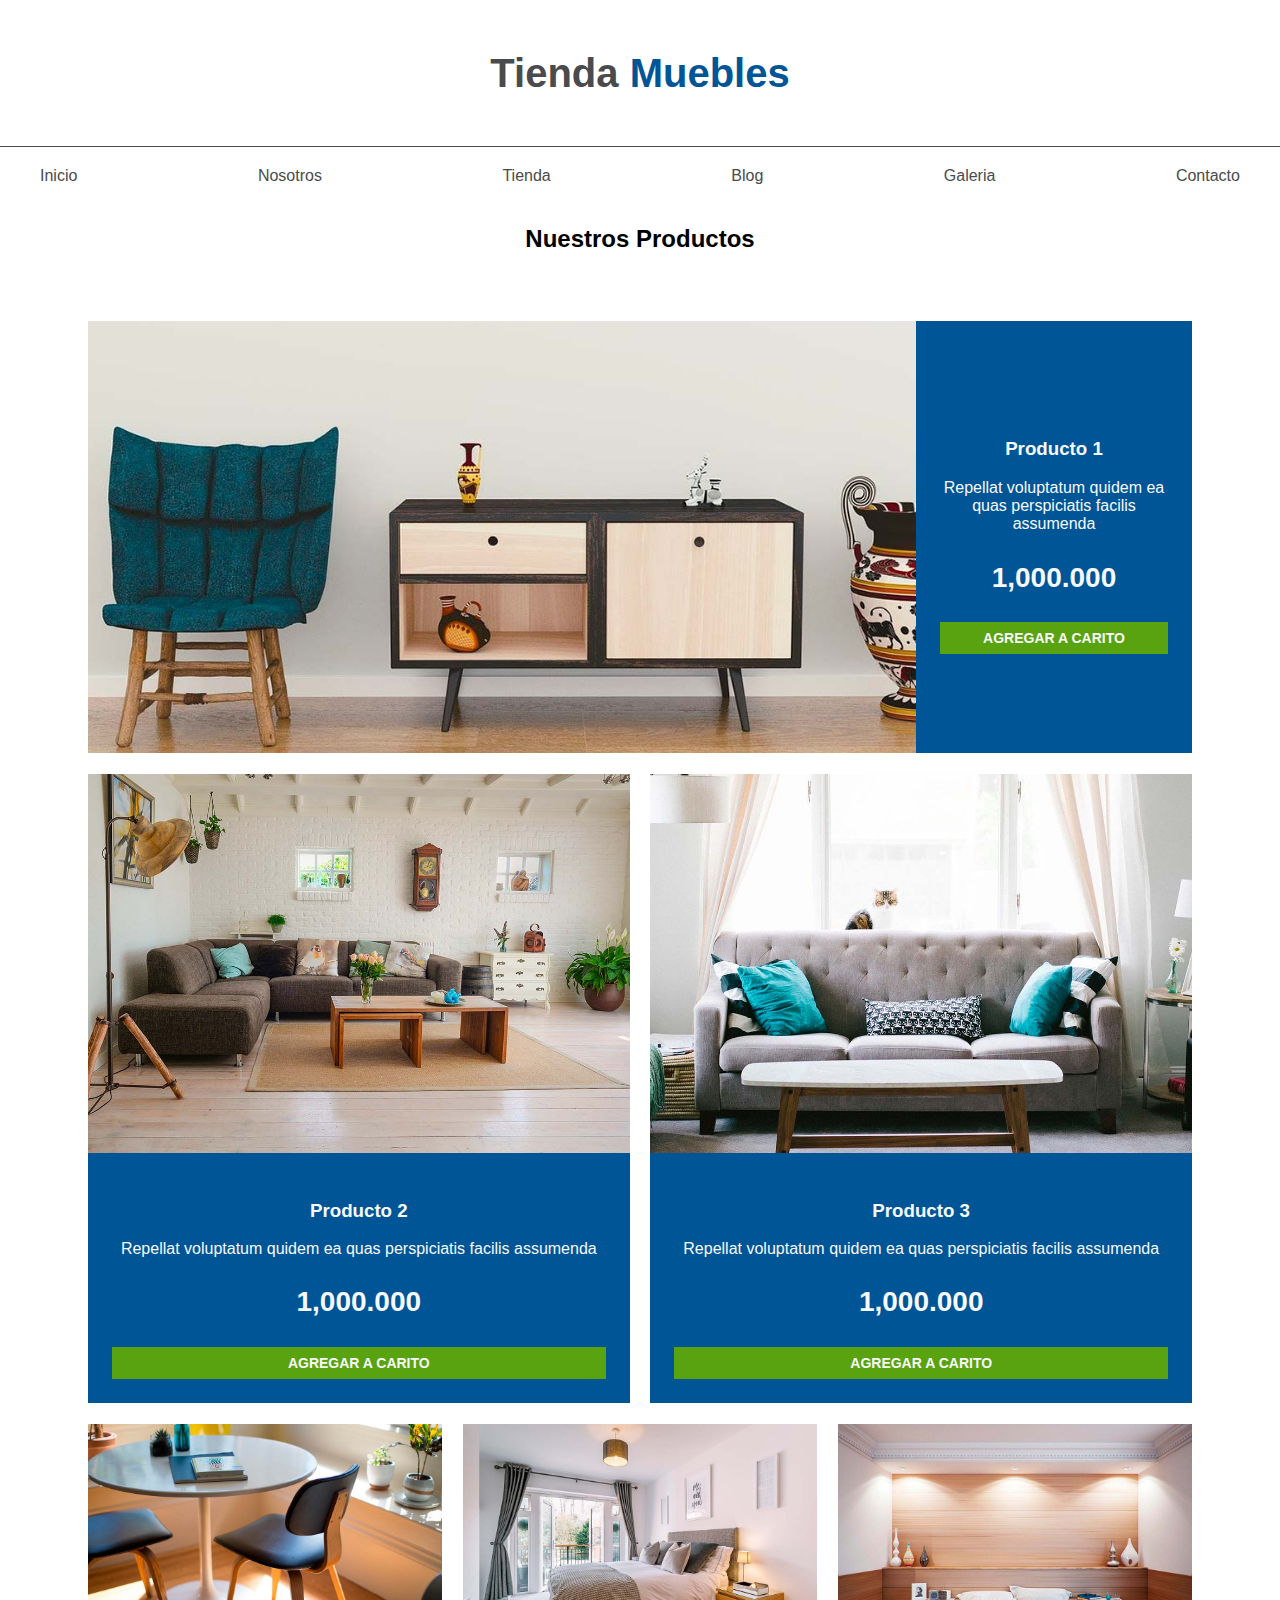
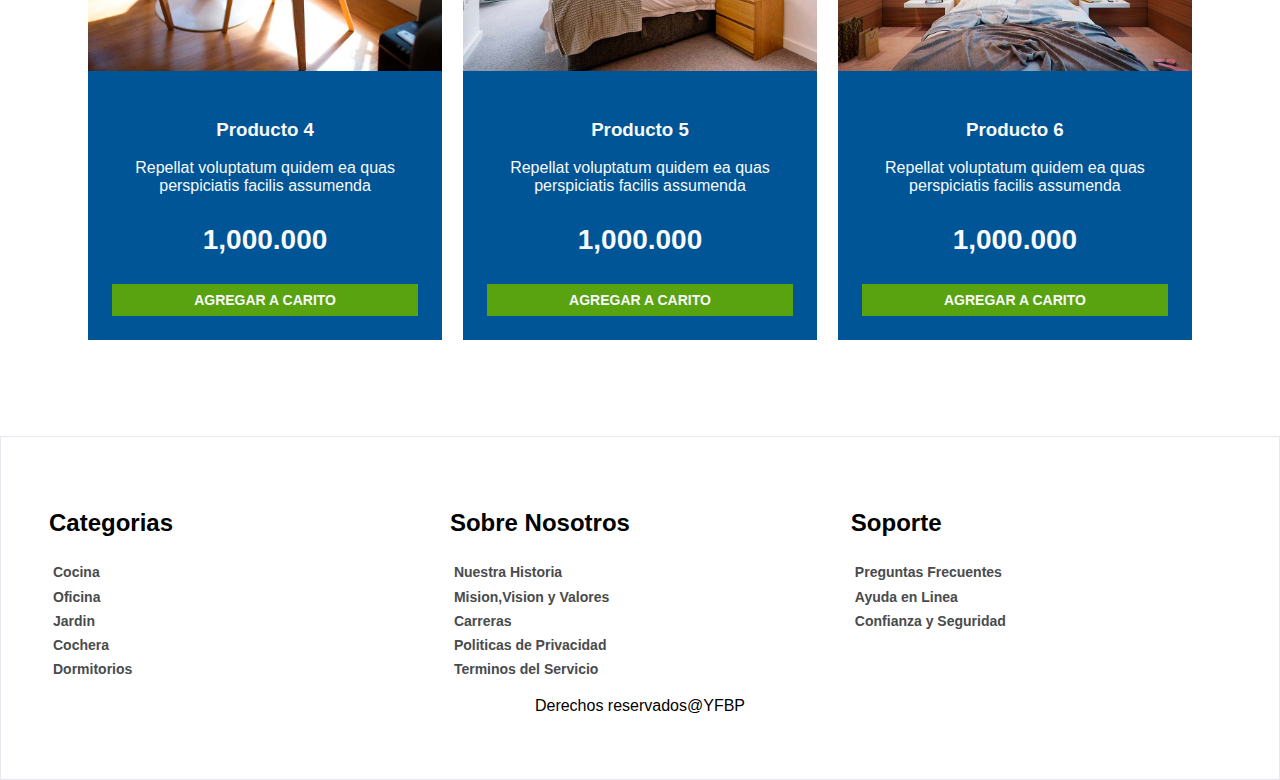
<file: store.html>
<!DOCTYPE html>
<html lang="en">
  <head>
    <meta charset="UTF-8" />
    <meta http-equiv="X-UA-Compatible" content="IE=edge" />
    <meta name="viewport" content="width=device-width, initial-scale=1.0" />
    <link rel="stylesheet" href="styles/index.css" />
    <link rel="stylesheet" href="styles/pages/_p-home.css" />
    <title>Commerce - store</title>
  </head>
  <body>
    <header>
      <h1 class="header__title">Tienda <span> Muebles</span></h1>
    </header>
    <div class="navigation">
      <nav class="navigation__navbar container__center d-flex">
        <a href="index.html">Inicio</a>
        <a href="about-us.html">Nosotros</a>
        <a href="#">Tienda</a>
        <a href="blog.html">Blog</a>
        <a href="gallery.html">Galeria</a>
        <a href="contact-us.html">Contacto</a>
      </nav>
    </div>
    <div class="container__center">
      <main>
        <h2 class="text-center">Nuestros Productos</h2>
        <div class="p-home__products">
          <div class="p-home__product">
            <img src="img/productos/producto1.jpg" alt="Imagen Producto" />
            <div class="p-home__product-text">
              <h3>Producto 1</h3>
              <p>
                Repellat voluptatum quidem ea quas perspiciatis facilis assumenda
              </p>
              <p class="p-home__product-price">1,000.000</p>
              <a>Agregar a carito</a>
            </div>
          </div>
    
          <div class="p-home__product">
            <img src="img/productos/producto2.jpg" alt="Imagen Producto" />
            <div class="p-home__product-text">
              <h3>Producto 2</h3>
              <p>
                Repellat voluptatum quidem ea quas perspiciatis facilis assumenda
              </p>
              <p class="p-home__product-price">1,000.000</p>
              <a>Agregar a carito</a>
            </div>
          </div>
    
          <div class="p-home__product">
            <img src="img/productos/producto3.jpg" alt="Imagen Producto" />
            <div class="p-home__product-text">
              <h3>Producto 3</h3>
              <p>
                Repellat voluptatum quidem ea quas perspiciatis facilis assumenda
              </p>
              <p class="p-home__product-price">1,000.000</p>
              <a>Agregar a carito</a>
            </div>
          </div>
    
          <div class="p-home__product">
            <img src="img/productos/producto4.jpg" alt="Imagen Producto" />
            <div class="p-home__product-text">
              <h3>Producto 4</h3>
              <p>
                Repellat voluptatum quidem ea quas perspiciatis facilis assumenda
              </p>
              <p class="p-home__product-price">1,000.000</p>
              <a>Agregar a carito</a>
            </div>
          </div>
    
          <div class="p-home__product">
            <img src="img/productos/producto5.jpg" alt="Imagen Producto" />
            <div class="p-home__product-text">
              <h3>Producto 5</h3>
              <p>
                Repellat voluptatum quidem ea quas perspiciatis facilis assumenda
              </p>
              <p class="p-home__product-price">1,000.000</p>
              <a>Agregar a carito</a>
            </div>
          </div>
    
          <div class="p-home__product">
            <img src="img/productos/producto6.jpg" alt="Imagen Producto" />
            <div class="p-home__product-text">
              <h3>Producto 6</h3>
              <p>
                Repellat voluptatum quidem ea quas perspiciatis facilis assumenda
              </p>
              <p class="p-home__product-price">1,000.000</p>
              <a>Agregar a carito</a>
            </div>
          </div>
        </div>
      </main>
    </div>
    <footer class="footer">
      <div class="footer__wrapper">
        <div class="footer__links">
          <h3>Categorias</h3>
          <nav class="footer__navigation">
            <a href="#">Cocina</a><a href="#">Oficina</a><a href="#">Jardin</a
            ><a href="#">Cochera</a><a href="#">Dormitorios</a>
          </nav>
        </div>
        <div class="footer__links">
          <h3>Sobre Nosotros</h3>
          <nav class="footer__navigation">
            <a href="#">Nuestra Historia</a
            ><a href="#">Mision,Vision y Valores</a><a href="#">Carreras</a
            ><a href="#">Politicas de Privacidad</a
            ><a href="#">Terminos del Servicio</a>
          </nav>
        </div>
        <div class="footer__links">
          <h3>Soporte</h3>
          <nav class="footer__navigation">
            <a href="#">Preguntas Frecuentes </a><a href="#">Ayuda en Linea</a
            ><a href="#">Confianza y Seguridad</a>
          </nav>
        </div>
      </div>
      <p class="text-center">Derechos reservados@YFBP</p>
    </footer>
  </body>
</html>
</file>
<file: styles/index.css>
@import './base/index.css';
@import './components/index.css';
</file>
<file: styles/pages/_p-home.css>
/** page home section categories styles */
.p-home__categories {
  display: grid;
  grid-template-columns: repeat(3, 1fr);
  gap: 20px;
}
.p-home__categorie img {
  display: block;
}
.p-home__categorie a {
  display: block;
  text-align: center;
  font-size: 1.25rem;
  padding: 1.25rem;
}
.p-home__categorie a:hover {
  color: var(--color-secondary);
  border-radius: 0px 0px 5px 5px;
  background-color: var(--color-primary);
}
/**  page home section abuot us styles */
.p-home__about {
  margin-top: 2rem;
  background-image: linear-gradient(
      to right,
      transparent 50%,
      var(--color-primary) 50%,
      var(--color-primary) 100%
    ),
    url("../../img/nosotros.jpg");
  background-size: 100%, 110rem;
  background-repeat: no-repeat;
  background-position: left, center;
  padding: 6.25rem 0;
}
/**  
.p-home__about-grid{
  display: grid;
  grid-template-columns:repeat(2, 1fr);
  column-gap: 2.5rem;
}
.p-home__about-text{
  grid-column:2/3;
}*/
.p-home__about-grid {
  display: flex;
  justify-content: flex-end;
}
/**  flex-basis es el ancho del elemento */
.p-home__about-text {
  flex-basis: 50%;
  padding-left: 5rem;
  color: var(--color-secondary);
}
/**  page home main  product list  styles */
.p-home__products {
  padding: 3rem;
  display: grid;
  grid-template-columns: repeat(6, 1fr);
  gap: 1.3rem;
 
}
.p-home__product:first-child {
  grid-column-start: 1;
  grid-column-end: 7;
  align-items: center;
  display: grid;
  grid-template-columns: 3fr 1fr;
}
.p-home__product:first-child img{
  height:27rem;
  width:100%;
  object-fit:cover;
}

.p-home__product:nth-child(2) {
  grid-column:1 / 4;
}

.p-home__product:nth-child(3) {
  grid-column:4 / 7;
}
.p-home__product:nth-child(2)img,.p-home__product:nth-child(3)img{
  height:15rem;
  width:100%;
  object-fit:cover;
}
.p-home__product:nth-child(4) {
  grid-column:1 / 3;
}
.p-home__product:nth-child(5) {
  grid-column:3 / 5;
}

.p-home__product:nth-child(6) {
  grid-column:5 / 7;
}

.p-home__product {
  background-color: var(--color-primary);
}
.p-home__product-text {
  text-align: center;
  color: var(--color-secondary);
}
.p-home__product-text {
  margin: 0;
  padding: 1.5rem;
}
.p-home__product-price {
  font-size: 1.75rem;
  font-weight: 900;
}
/** display block toma todo el tamaño disponible */
.p-home__product-text a {
  background-color: var(--s-color-green);
  font-size: 0.875rem;
  display: block;
  color: var(--color-secondary);
  font-weight: 900;
  text-transform: uppercase;
  padding: 0.5rem;
  transition: background-color 0.2s ease-out;
}
.p-home__product-text a:hover {
  background-color: var(--color-green);
}
</file>
<file: styles/pages/_p-about.css>
.p-about__wraper {
  display: grid;
  grid-template-columns: 1fr 2fr;
  gap: 2rem;
}
.p-about__information {
  display: flex;
  flex-direction: column;
  justify-content: center;
}
</file>
<file: styles/pages/_p-blog.css>
.p-blog__wraper {
  display: grid;
  grid-template-columns: 2fr 1fr;
  column-gap:2.5rem;
}
.p-blog__article{
border-bottom:1px solid var(--color-tertiary);
padding-bottom:2.5rem;
margin-bottom:1.25rem;

}
.p-blog__article:last-child{
  border-bottom:none;
}
.p-blog__article-date{
  display:flex;
  justify-content:space-between;
}
.p-blog__article-date p{
  font-weight: 900;
color: var(--color-tertiary);
}
.p-blog__article-date span{
  
  color: var(--color-primary);
}
/** style for article datail */
.p-blog__wraper-article{
  width:37.5rem;
  margin: 0px auto;
}
</file>
<file: styles/pages/_p-contact.css>
.p-contact__from {
  max-width: 37.5rem;
  margin: 0 auto;
}
.p-contact__from fieldset {
  border: 1px solidvar(--color-tertiary);
  margin-bottom: 1.25rem;
}
.p-contact__from legend {
  background-color: var(--color-primary);
  width: 100%;
  text-align: center;
  padding: 0.5rem;
  color: var(--color-secondary);
  font-size: 1.25rem;
  font-weight: 700;
  margin-bottom: 2rem;
}
.p-contact__control {
  display: flex;
  margin-bottom: 0.5rem;
  padding: 0.25rem 0rem;
}
.p-contact__control label {
  flex-basis: 6.25rem;
}
.p-contact__control input:not([type="radio"]),
.p-contact__control textarea,
.p-contact__control select {
  flex: 1;
}
</file>
<file: styles/pages/_p-gallery.css>
.p-gallery__wrapper{
    list-style: none;
    padding: 0px;
    margin: 0px;
    display:grid;
    grid-template-columns: repeat(3,1fr);
    gap:1.25rem;
}
.p-gallery__wrapper img{
   width:25rem;
   height:25rem;
   object-fit: cover; 
}
</file>
